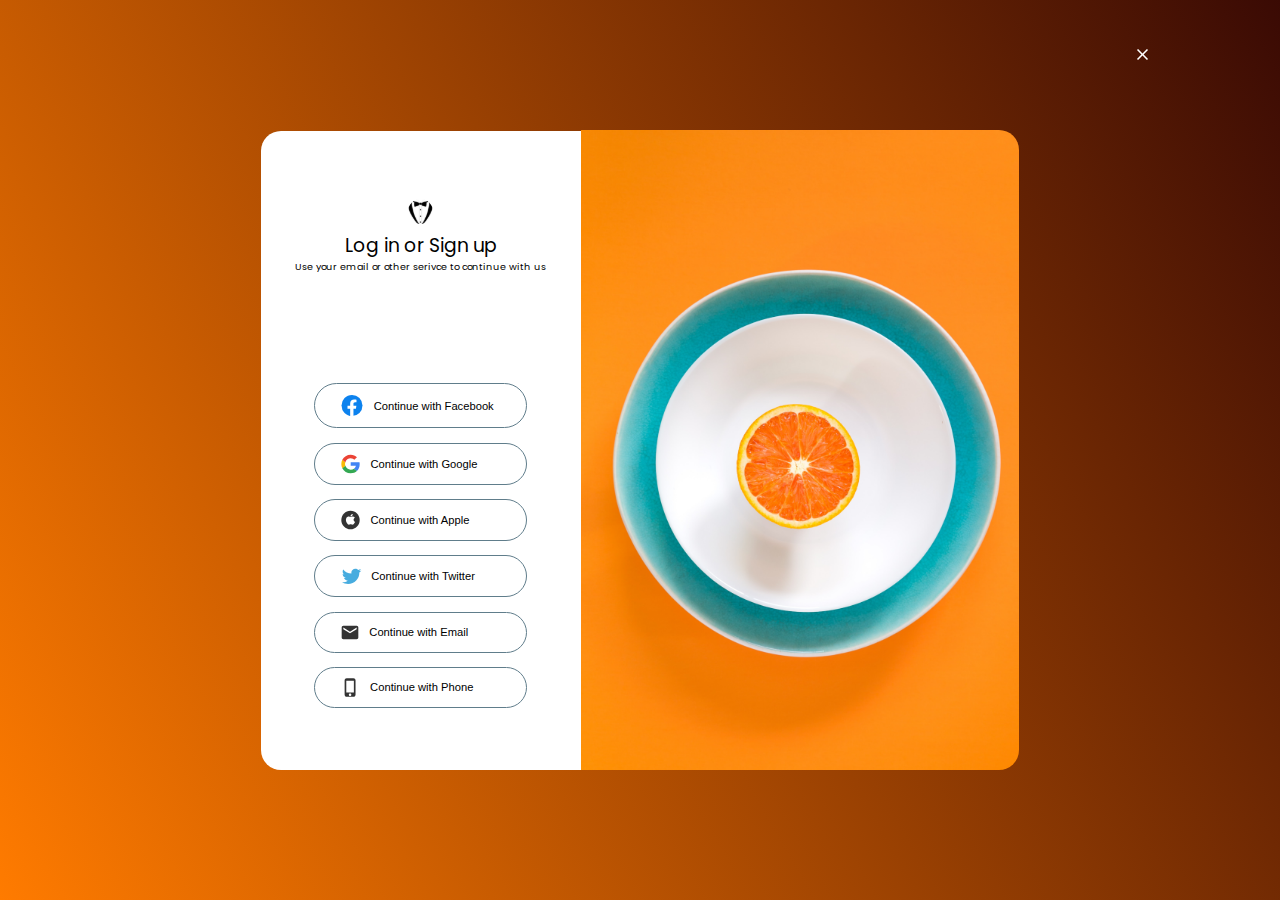
<file: html/login.html>
<!DOCTYPE html>
<html lang="en">

<head>
  <meta charset="UTF-8">
  <meta name="viewport" content="width=device-width, initial-scale=1.0">
  <title>Viss Log-In</title>
  <link rel="stylesheet" href="/css/login.css">
</head>

<body>
  <main>

    <section class="container">
      <div class="contentBx">
        <div class="logo">
          <img src="/images/Logo.svg" alt="Logo" class="Logo">
          <h3 class="header">Log in or Sign up</h3>
          <p class="text">Use your email or other serivce to continue with us</p>
        </div>
        <div class="button-box">
          <div class="box">
            <button><img src="/images/facebook.svg" alt="">Continue with Facebook</button>
          </div>
          <div class="box">
            <button><img src="/images/Google.svg" alt="">Continue with Google</button>
          </div>
          <div class="box">
            <button><img src="/images/apple.svg" alt="">Continue with Apple</button>
          </div>
          <div class="box">
            <button><img src="/images/twitter.svg" alt="">Continue with Twitter</button>
          </div>
          <div class="box">
            <button><img src="/images/mail.svg" alt="">Continue with Email</button>
          </div>
          <div class="box">
            <button><img src="/images/phone.svg" alt="">Continue with Phone</button>
          </div>
        </div>
      </div>
      <div class="imgBx">
        <img src="/images/mae-mu-9z-veIxii6k-unsplash 1.png" alt="">
      </div>
    </section>

    <section class="cancel">
      <a href="/index.html">
        <img src="/images/cancle.svg" alt="">
      </a>
    </section>
  </main>
</body>

</html>
</file>
<file: css/login.css>
@import url("https://fonts.googleapis.com/css2?family=Poppins:wght@100;200;300;400;500;600;700;800;900&display=swap");

:root {
    --mainColor: #e87a14;
    --backgroundColor: #fff;
    --darkOne: #000;
    --darkTwo: #45424b;
    --lightOne: rgba(68, 195, 235, 0.8);
    --logColor: #000;
}

*,
*::before,
*::after {
    padding: 0;
    margin: 0;
    box-sizing: border-box;
}

body {
    font-family: "Poppins", sans-serif;
    overflow-x: hidden;
}

.container {
    background: linear-gradient(60deg, #ff7b00, #3a0a04);
    width: 100%;
    height: 100vh;
    display: flex;
    align-items: center;
    justify-content: center;
    position: relative;
}

.container .contentBx {
    height: 71vh;
    width: 25%;
    background: var(--backgroundColor);
    border-top-left-radius: 20px;
    border-bottom-left-radius: 20px;
    display: flex;
    flex-direction: column;
    align-items: center;
    text-align: center;
    justify-content: space-around;
}

.container .contentBx .logo{
    padding-top: 1.3rem;
}

.container .contentBx .logo .Logo{
    width: 10%;
}

.container .contentBx .logo h3{
    font-weight: 400;
}

.container .contentBx .logo p{
    font-size: .6rem;
}

.container .contentBx .button-box .box{
    width: 100%;
    padding: 9px 25px;
    margin: .9rem 0;
    font-weight: 400;
    border: 1px solid #607d8b;
    border-radius: 30px;
    cursor: pointer;
}

.container .contentBx .button-box .box button{
    font-size: .7rem;
    color: var(--darkOne);
    background: transparent;
    outline: none;
    border: none;
    display: flex;
    align-items: center;
}

.container .contentBx .button-box .box button img{
    width: 15%;
    margin-right: .6rem;
}

.container .imgBx img{
    height: 71.1vh;
    margin-top: .4rem;
    border-top-right-radius: 20px;
    border-bottom-right-radius: 20px;
}

.cancel img{
    width: 1.5%;
    position: absolute;
    top: 5%;
    right: 10%;
    cursor: pointer;
}

@media (max-width: 1080px)
{
    .container .imgBx{
        display: none;
    }

    .container .contentBx{
        display: flex;
        justify-content: center;
        align-items: center;
        width: 100%;
        height: 100%;
        z-index: 10;
        background: rgb(255 255 255 / 0.8);
        border-radius: none;
    }
}
</file>
